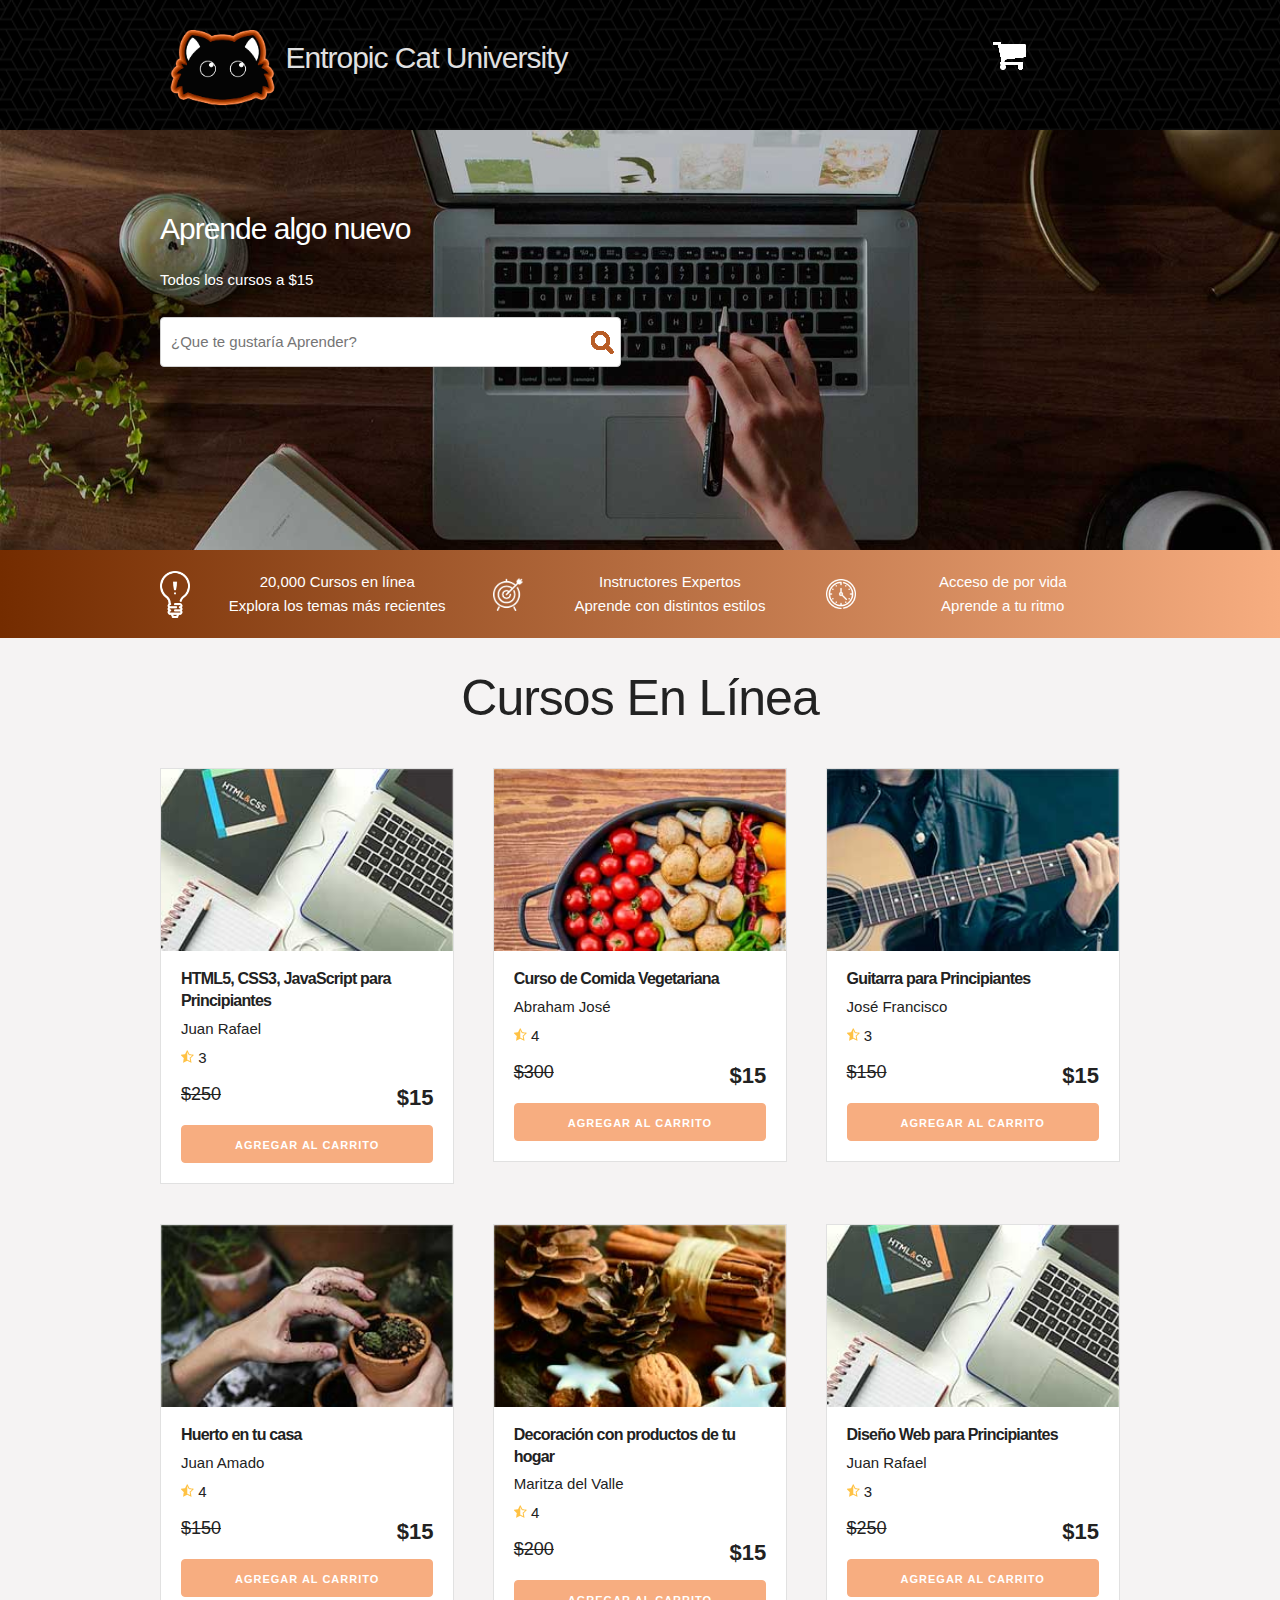
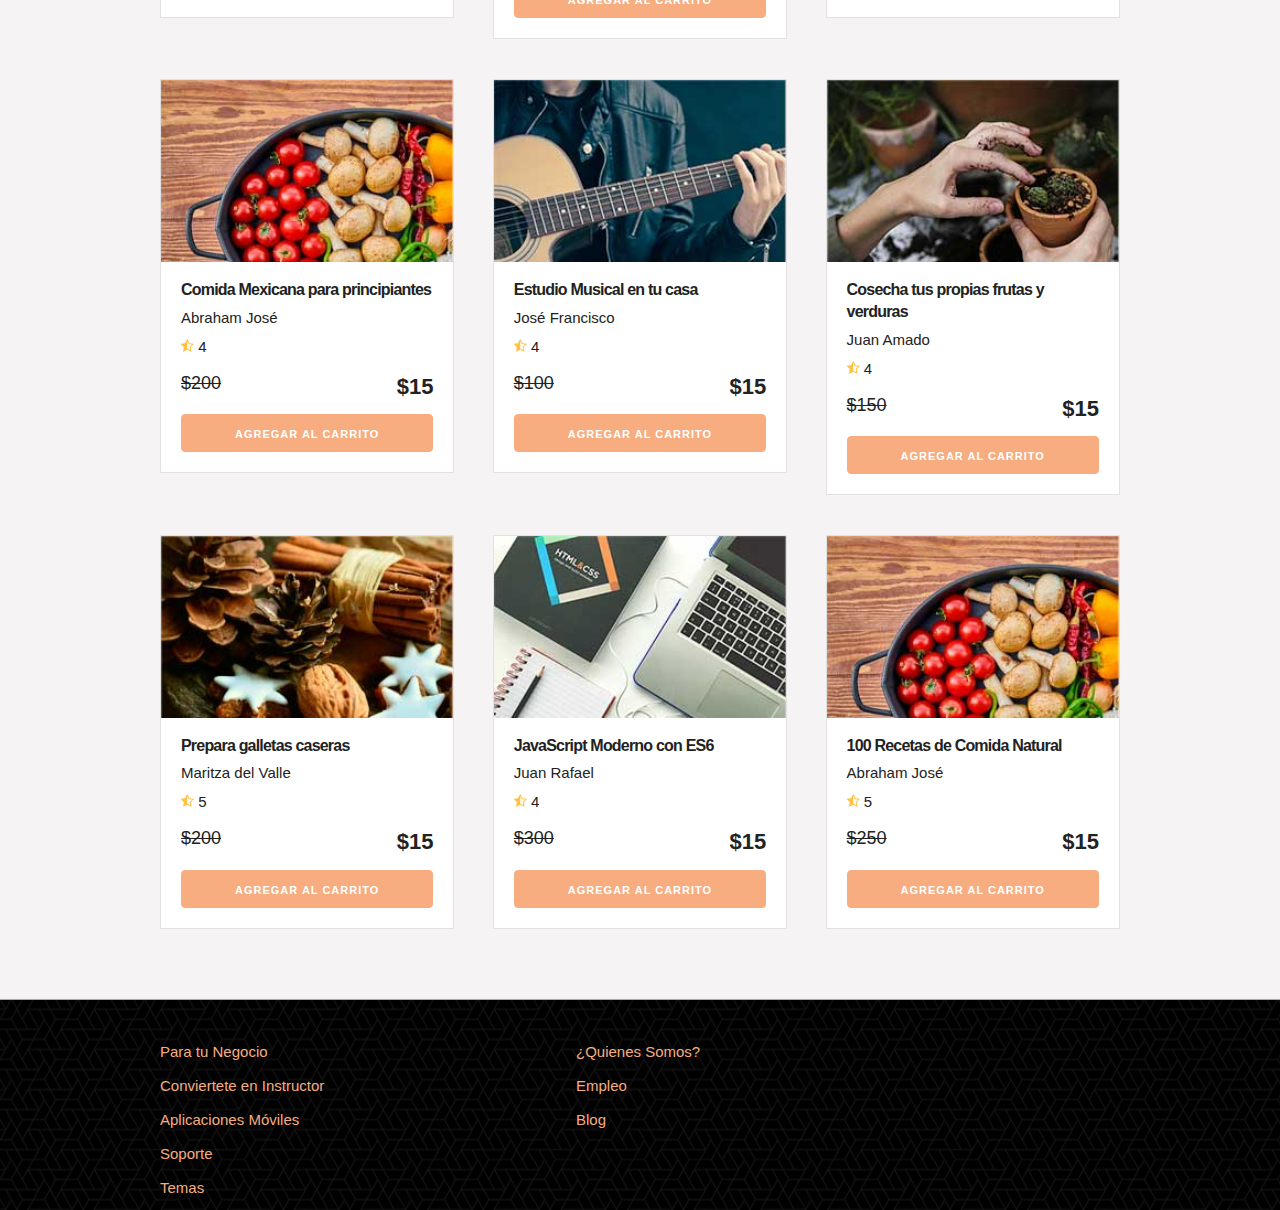
<file: index.html>
<!DOCTYPE html>
<html lang="en">
<head>
    <meta charset="UTF-8">
    <meta name="viewport" content="width=device-width, initial-scale=1.0">
    <meta http-equiv="X-UA-Compatible" content="ie=edge">

    <link rel="shortcut icon" href="img/favicon_entropiccat_blackhole.png">

    <title>ECU</title>
    <link rel="stylesheet" href="css/normalize.css">
    <link rel="stylesheet" href="css/skeleton.css">
    <link rel="stylesheet" href="css/custom.css">
</head>
<body>
<header id="header" class="header">
    <div class="container">
        <div class="row">
            <div class="eight columns en-linea">
                <img src="img/logo_entropiccat_blackhole.png" id="logo" width="20%">
                <h2>Entropic Cat University</h2>
            </div>
            <div class="two columns u-pull-right">
                <ul>
                    <li class="submenu">
                            <img src="img/cart.png" id="img-carrito">
                            <div id="carrito">
                                    
                                    <table id="lista-carrito" class="u-full-width">
                                        <thead>
                                            <tr>
                                                <th>Imagen</th>
                                                <th>Nombre</th>
                                                <th>Precio</th>
                                                <th>Cantidad</th>
                                                <th></th>
                                            </tr>
                                        </thead>
                                        <tbody></tbody>
                                    </table>

                                    <a href="#" id="vaciar-carrito" class="button u-full-width">Vaciar Carrito</a>
                            </div>
                    </li>
                </ul>
            </div>
        </div> 
    </div>
    </header>


    <div id="hero">
        <div class="container">
            <div class="row">
                    <div class="six columns">
                        <div class="contenido-hero">
                                <h2>Aprende algo nuevo</h2>
                                <p>Todos los cursos a $15</p>
                                <form action="#" id="busqueda" method="post" class="formulario">
                                    <input class="u-full-width" type="text" placeholder="¿Que te gustaría Aprender?" id="buscador">
                                    <input type="submit" id="submit-buscador" class="submit-buscador">
                                </form>
                        </div>
                    </div>
            </div> 
        </div>
    </div>

    <div class="barra">
        <div class="container">
            <div class="row">
                    <div class="four columns icono icono1">
                        <p>20,000 Cursos en línea <br>
                        Explora  los temas más recientes</p>
                    </div>
                    <div class="four columns icono icono2">
                        <p>Instructores Expertos <br>
                        Aprende con distintos estilos</p>
                    </div>
                    <div class="four columns icono icono3">
                        <p>Acceso de por vida <br>
                        Aprende a tu ritmo</p>
                    </div>
            </div>
        </div>

    </div>

    <div id="lista-cursos" class="container">
        <h1 id="encabezado" class="encabezado">Cursos En Línea</h1>

        <div class="row" id="row-1">
            
        </div> <!--.row-->

        <div class="row" id="row-2">
            
        </div> <!--.row-->

        <div class="row" id="row-3">
            
        </div> <!--.row-->

        <div class="row" id="row-4">
            
        </div> <!--.row-->
    </div>  

    <footer id="footer" class="footer">
        <div class="container">
            <div class="row">
                    <div class="five columns">
                            <nav id="principal" class="menu">
                                <a class="enlace" href="#">Para tu Negocio</a>
                                <a class="enlace" href="#">Conviertete en Instructor</a>
                                <a class="enlace" href="#">Aplicaciones Móviles</a>
                                <a class="enlace" href="#">Soporte</a>
                                <a class="enlace" href="#">Temas</a>
                            </nav>
                    </div>
                    <div class="five columns">
                            <nav id="secundaria" class="menu">
                                <a class="enlace" href="#">¿Quienes Somos?</a>
                                <a class="enlace" href="send_mail.html">Empleo</a>
                                <a class="enlace" href="#">Blog</a>
                            </nav>
                    </div>
            </div>
        </div>
    </footer>
    
    <script src="js/db.js"></script>
    <script src="js/app.js"></script>

</body>
</html>
</file>
<file: css/skeleton.css>
/*
* Skeleton V2.0.4
* Copyright 2014, Dave Gamache
* www.getskeleton.com
* Free to use under the MIT license.
* http://www.opensource.org/licenses/mit-license.php
* 12/29/2014
*/


/* Table of contents
––––––––––––––––––––––––––––––––––––––––––––––––––
- Grid
- Base Styles
- Typography
- Links
- Buttons
- Forms
- Lists
- Code
- Tables
- Spacing
- Utilities
- Clearing
- Media Queries
*/


/* Grid
–––––––––––––––––––––––––––––––––––––––––––––––––– */
.container {
  position: relative;
  width: 100%;
  max-width: 960px;
  margin: 0 auto;
  padding: 0 20px;
  box-sizing: border-box; }
.column,
.columns {
  width: 100%;
  float: left;
  box-sizing: border-box; }

/* For devices larger than 400px */
@media (min-width: 400px) {
  .container {
    width: 85%;
    padding: 0; }
}

/* For devices larger than 550px */
@media (min-width: 550px) {
  .container {
    width: 80%; }
  .column,
  .columns {
    margin-left: 4%; }
  .column:first-child,
  .columns:first-child {
    margin-left: 0; }

  .one.column,
  .one.columns                    { width: 4.66666666667%; }
  .two.columns                    { width: 13.3333333333%; }
  .three.columns                  { width: 22%;            }
  .four.columns                   { width: 30.6666666667%; }
  .five.columns                   { width: 39.3333333333%; }
  .six.columns                    { width: 48%;            }
  .seven.columns                  { width: 56.6666666667%; }
  .eight.columns                  { width: 65.3333333333%; }
  .nine.columns                   { width: 74.0%;          }
  .ten.columns                    { width: 82.6666666667%; }
  .eleven.columns                 { width: 91.3333333333%; }
  .twelve.columns                 { width: 100%; margin-left: 0; }

  .one-third.column               { width: 30.6666666667%; }
  .two-thirds.column              { width: 65.3333333333%; }

  .one-half.column                { width: 48%; }

  /* Offsets */
  .offset-by-one.column,
  .offset-by-one.columns          { margin-left: 8.66666666667%; }
  .offset-by-two.column,
  .offset-by-two.columns          { margin-left: 17.3333333333%; }
  .offset-by-three.column,
  .offset-by-three.columns        { margin-left: 26%;            }
  .offset-by-four.column,
  .offset-by-four.columns         { margin-left: 34.6666666667%; }
  .offset-by-five.column,
  .offset-by-five.columns         { margin-left: 43.3333333333%; }
  .offset-by-six.column,
  .offset-by-six.columns          { margin-left: 52%;            }
  .offset-by-seven.column,
  .offset-by-seven.columns        { margin-left: 60.6666666667%; }
  .offset-by-eight.column,
  .offset-by-eight.columns        { margin-left: 69.3333333333%; }
  .offset-by-nine.column,
  .offset-by-nine.columns         { margin-left: 78.0%;          }
  .offset-by-ten.column,
  .offset-by-ten.columns          { margin-left: 86.6666666667%; }
  .offset-by-eleven.column,
  .offset-by-eleven.columns       { margin-left: 95.3333333333%; }

  .offset-by-one-third.column,
  .offset-by-one-third.columns    { margin-left: 34.6666666667%; }
  .offset-by-two-thirds.column,
  .offset-by-two-thirds.columns   { margin-left: 69.3333333333%; }

  .offset-by-one-half.column,
  .offset-by-one-half.columns     { margin-left: 52%; }

}


/* Base Styles
–––––––––––––––––––––––––––––––––––––––––––––––––– */
/* NOTE
html is set to 62.5% so that all the REM measurements throughout Skeleton
are based on 10px sizing. So basically 1.5rem = 15px :) */
html {
  font-size: 62.5%; }
body {
  font-size: 1.5em; /* currently ems cause chrome bug misinterpreting rems on body element */
  line-height: 1.6;
  font-weight: 400;
  font-family: "Raleway", "HelveticaNeue", "Helvetica Neue", Helvetica, Arial, sans-serif;
  color: #222; }


/* Typography
–––––––––––––––––––––––––––––––––––––––––––––––––– */
h1, h2, h3, h4, h5, h6 {
  margin-top: 0;
  margin-bottom: 2rem;
  font-weight: 300; }
h1 { font-size: 4.0rem; line-height: 1.2;  letter-spacing: -.1rem;}
h2 { font-size: 3.6rem; line-height: 1.25; letter-spacing: -.1rem; }
h3 { font-size: 3.0rem; line-height: 1.3;  letter-spacing: -.1rem; }
h4 { font-size: 2.4rem; line-height: 1.35; letter-spacing: -.08rem; }
h5 { font-size: 1.8rem; line-height: 1.5;  letter-spacing: -.05rem; }
h6 { font-size: 1.5rem; line-height: 1.6;  letter-spacing: 0; }

/* Larger than phablet */
@media (min-width: 550px) {
  h1 { font-size: 5.0rem; }
  h2 { font-size: 4.2rem; }
  h3 { font-size: 3.6rem; }
  h4 { font-size: 3.0rem; }
  h5 { font-size: 2.4rem; }
  h6 { font-size: 1.5rem; }
}

p {
  margin-top: 0; }


/* Links
–––––––––––––––––––––––––––––––––––––––––––––––––– */
a {
  color: #f7ad80; }
a:hover {
  color: #f7ad80; }


/* Buttons
–––––––––––––––––––––––––––––––––––––––––––––––––– */
.button,
button,
input[type="submit"],
input[type="reset"],
input[type="button"] {
  display: inline-block;
  height: 38px;
  padding: 0 30px;
  color: #555;
  text-align: center;
  font-size: 11px;
  font-weight: 600;
  line-height: 38px;
  letter-spacing: .1rem;
  text-transform: uppercase;
  text-decoration: none;
  white-space: nowrap;
  background-color: transparent;
  border-radius: 4px;
  border: 1px solid #bbb;
  cursor: pointer;
  box-sizing: border-box; }
.button:hover,
button:hover,
input[type="submit"]:hover,
input[type="reset"]:hover,
input[type="button"]:hover,
.button:focus,
button:focus,
input[type="submit"]:focus,
input[type="reset"]:focus,
input[type="button"]:focus {
  color: #333;
  border-color: #888;
  outline: 0; }
.button.button-primary,
button.button-primary,
input[type="submit"].button-primary,
input[type="reset"].button-primary,
input[type="button"].button-primary {
  color: #FFF;
  background-color: #f7ad80;
  border-color: #f7ad80; }
.button.button-primary:hover,
button.button-primary:hover,
input[type="submit"].button-primary:hover,
input[type="reset"].button-primary:hover,
input[type="button"].button-primary:hover,
.button.button-primary:focus,
button.button-primary:focus,
input[type="submit"].button-primary:focus,
input[type="reset"].button-primary:focus,
input[type="button"].button-primary:focus {
  color: #FFF;
  background-color: #f7ad80;
  border-color: #f7ad80; }


/* Forms
–––––––––––––––––––––––––––––––––––––––––––––––––– */
input[type="email"],
input[type="number"],
input[type="search"],
input[type="text"],
input[type="tel"],
input[type="url"],
input[type="password"],
textarea,
select {
  height: 38px;
  padding: 6px 10px; /* The 6px vertically centers text on FF, ignored by Webkit */
  background-color: #fff;
  border: 1px solid #D1D1D1;
  border-radius: 4px;
  box-shadow: none;
  box-sizing: border-box; }
/* Removes awkward default styles on some inputs for iOS */
input[type="email"],
input[type="number"],
input[type="search"],
input[type="text"],
input[type="tel"],
input[type="url"],
input[type="password"],
textarea {
  -webkit-appearance: none;
     -moz-appearance: none;
          appearance: none; }
textarea {
  min-height: 65px;
  padding-top: 6px;
  padding-bottom: 6px; }
input[type="email"]:focus,
input[type="number"]:focus,
input[type="search"]:focus,
input[type="text"]:focus,
input[type="tel"]:focus,
input[type="url"]:focus,
input[type="password"]:focus,
textarea:focus,
select:focus {
  border: 1px solid #f7ad80;
  outline: 0; }
label,
legend {
  display: block;
  margin-bottom: .5rem;
  font-weight: 600; }
fieldset {
  padding: 0;
  border-width: 0; }
input[type="checkbox"],
input[type="radio"] {
  display: inline; }
label > .label-body {
  display: inline-block;
  margin-left: .5rem;
  font-weight: normal; }


/* Lists
–––––––––––––––––––––––––––––––––––––––––––––––––– */
ul {
  list-style: circle inside; }
ol {
  list-style: decimal inside; }
ol, ul {
  padding-left: 0;
  margin-top: 0; }
ul ul,
ul ol,
ol ol,
ol ul {
  margin: 1.5rem 0 1.5rem 3rem;
  font-size: 90%; }
li {
  margin-bottom: 1rem; }


/* Code
–––––––––––––––––––––––––––––––––––––––––––––––––– */
code {
  padding: .2rem .5rem;
  margin: 0 .2rem;
  font-size: 90%;
  white-space: nowrap;
  background: #F1F1F1;
  border: 1px solid #E1E1E1;
  border-radius: 4px; }
pre > code {
  display: block;
  padding: 1rem 1.5rem;
  white-space: pre; }


/* Tables
–––––––––––––––––––––––––––––––––––––––––––––––––– */
th,
td {
  padding: 12px 15px;
  text-align: left;
  border-bottom: 1px solid #E1E1E1; }
th:first-child,
td:first-child {
  padding-left: 0; }
th:last-child,
td:last-child {
  padding-right: 0; }


/* Spacing
–––––––––––––––––––––––––––––––––––––––––––––––––– */
button,
.button {
  margin-bottom: 1rem; }
input,
textarea,
select,
fieldset {
  margin-bottom: 1.5rem; }
pre,
blockquote,
dl,
figure,
table,
p,
ul,
ol,
form {
  margin-bottom: 2.5rem; }


/* Utilities
–––––––––––––––––––––––––––––––––––––––––––––––––– */
.u-full-width {
  width: 100%;
  box-sizing: border-box; }
.u-max-full-width {
  max-width: 100%;
  box-sizing: border-box; }
.u-pull-right {
  float: right; }
.u-pull-left {
  float: left; }


/* Misc
–––––––––––––––––––––––––––––––––––––––––––––––––– */
hr {
  margin-top: 3rem;
  margin-bottom: 3.5rem;
  border-width: 0;
  border-top: 1px solid #E1E1E1; }


/* Clearing
–––––––––––––––––––––––––––––––––––––––––––––––––– */

/* Self Clearing Goodness */
.container:after,
.row:after,
.u-cf {
  content: "";
  display: table;
  clear: both; }


/* Media Queries
–––––––––––––––––––––––––––––––––––––––––––––––––– */
/*
Note: The best way to structure the use of media queries is to create the queries
near the relevant code. For example, if you wanted to change the styles for buttons
on small devices, paste the mobile query code up in the buttons section and style it
there.
*/


/* Larger than mobile */
@media (min-width: 400px) {}

/* Larger than phablet (also point when grid becomes active) */
@media (min-width: 550px) {}

/* Larger than tablet */
@media (min-width: 750px) {}

/* Larger than desktop */
@media (min-width: 1000px) {}

/* Larger than Desktop HD */
@media (min-width: 1200px) {}
</file>
<file: css/custom.css>
html {
    font-size: 62.5%;
}
body {
    background-color: #f5f3f3;
}
h1 {
    text-align: center;
}
h2 {
    font-size: 3rem;
}
h4 {
    font-size: 16px;
    font-weight: 700;
}
header {
    padding: 5px 0 0 0;
    background-image: url('../img/what-the-hex-dark.png');
    text-align: center;
}
@media (min-width: 750px) {
    header {
        text-align: left;
    }
}

.notificacion{
    border-radius: 50%;
    background-color: #742c00;
    -webkit-border-radius: 50%;
    -moz-border-radius: 50%;
    -ms-border-radius: 50%;
    -o-border-radius: 50%;
}

.container-mensaje{
    width: 100%;
    display: flex;
    justify-content: center;
}

.mensaje{
    position: fixed;
    padding: 1rem;
    font-weight: bold;
    text-align: center;
    display: block;
    color: #742c00;
    width: 50%;
    z-index: 999;
    border: 1px solid rgba(250, 235, 215, 0.18);
    border-radius: 5px;
    background-color: rgba(250, 235, 215, 0.35);
    top: 5px;
    -webkit-border-radius: 5px;
    -moz-border-radius: 5px;
    -ms-border-radius: 5px;
    -o-border-radius: 5px;
    box-shadow: 0 8px 32px 0 rgba(31, 38, 135, 0.37);
    backdrop-filter: blur(4.5px);
    -webkit-backdrop-filter: blur(4.5px);
}

.borrar-curso {
    background-color: #742c00;
    border-radius: 5%;
    padding: 5px 10px;
    text-decoration: none;
    color: white;
    font-weight: bold;
    -webkit-border-radius: 5%;
    -moz-border-radius: 5%;
    -ms-border-radius: 5%;
    -o-border-radius: 5%;
}

.borrar-curso:hover {
    background-color: #f7ad80;
    color: #742c00;
}

ul {
    list-style: none;
}

.en-linea{
    display: flex;
    /* justify-content: center; */
    align-items: center;
    color: #e1e1e1;
}

#hero {
    background-image:url(../img/hero.jpg);
    height: 420px;
    background-size: cover;
}
#encabezado {
    margin: 30px 0;
}
.submenu {
    position: relative;
    top: 35px;
}

.submenu #carrito{
    display: none;
}
.submenu:hover #carrito{
    display: block;
    position: absolute;
    right:0;

    top:100%;
    z-index: 1;
    background-color: white;
    padding: 20px;
    min-height: 400px;
    min-width: 300px;
}
.vacio {
    padding: 10px;
    background-color: #742c00;
    text-align: center;
    border-radius: 10px;
    color: white;
}
.contenido-hero {
    margin-top: 80px;
    color: white;
}
.contenido-hero form {
    position: relative;
    margin-bottom: 0;
}
.contenido-hero form #buscador {
    height: 50px;
    margin-bottom: 0;
}
.contenido-hero form .submit-buscador {
    position: absolute;
    right:0;
    top:0;
    height: 100%;
    padding: 0;
    display: block;
    text-indent: -9999px;
    width: 50px;
    background-image: url(../img/lupa.png);
    background-position: right center;
    background-repeat: no-repeat;
    border:none;
}


.barra {
    padding: 20px 0;
    background: #742c00; /* Old browsers */
    background: -moz-linear-gradient(left, #742c00 0%, #f7ad80 100%); /* FF3.6-15 */
    background: -webkit-linear-gradient(left, #742c00 0%,#f7ad80 100%); /* Chrome10-25,Safari5.1-6 */
    background: linear-gradient(to right, #742c00 0%,#f7ad80 100%); /* W3C, IE10+, FF16+, Chrome26+, Opera12+, Safari7+ */
    filter: progid:DXImageTransform.Microsoft.gradient( startColorstr='#742c00', endColorstr='#f7ad80',GradientType=1 ); /* IE6-9 */
}

.barra p {
    margin:0;
    color: white;
}
.icono {
    background-repeat: no-repeat;
    background-position: left center;
    padding-left: 60px;
    background-size: 30px;
    margin-bottom: 40px;
    text-align: center;
}
@media (min-width: 750px) {
    .icono {
        margin-bottom:0;
    }
}
.icono1 {
    background-image: url(../img/icono1.png);
}
.icono2 {
    background-image: url(../img/icono2.png);
}
.icono3 {
    background-image: url(../img/icono3.png);
}

#lista-cursos .row {
    margin-bottom:20px;
}
.agregar-carrito {
    margin:10px 0;
}

.card {
    text-align: center;
    border: 1px solid #e1e1e1;
    background: white;
    margin: 10px 0;
}
@media (min-width: 550px) {
    .card {
        text-align: left;
    }
}
.info-card  {
    padding: 10px 20px;
}

.info-card p, 
.card h4 {
    margin-bottom: 5px;
}
.info-card .precio {
    text-decoration: line-through;
    font-size: 18px;
    margin-top: 10px;
}
.info-card .precio span {
    font-weight: 700;
    font-size: 22px;
}


.footer {
    margin-top: 40px;
    border-top:1px solid #aaa;
    padding-top: 40px;
    background-image: url('../img/what-the-hex-dark.png');
}
.footer .menu a{
display: block;
margin-bottom: 10px;
text-decoration: none;
}
</file>
